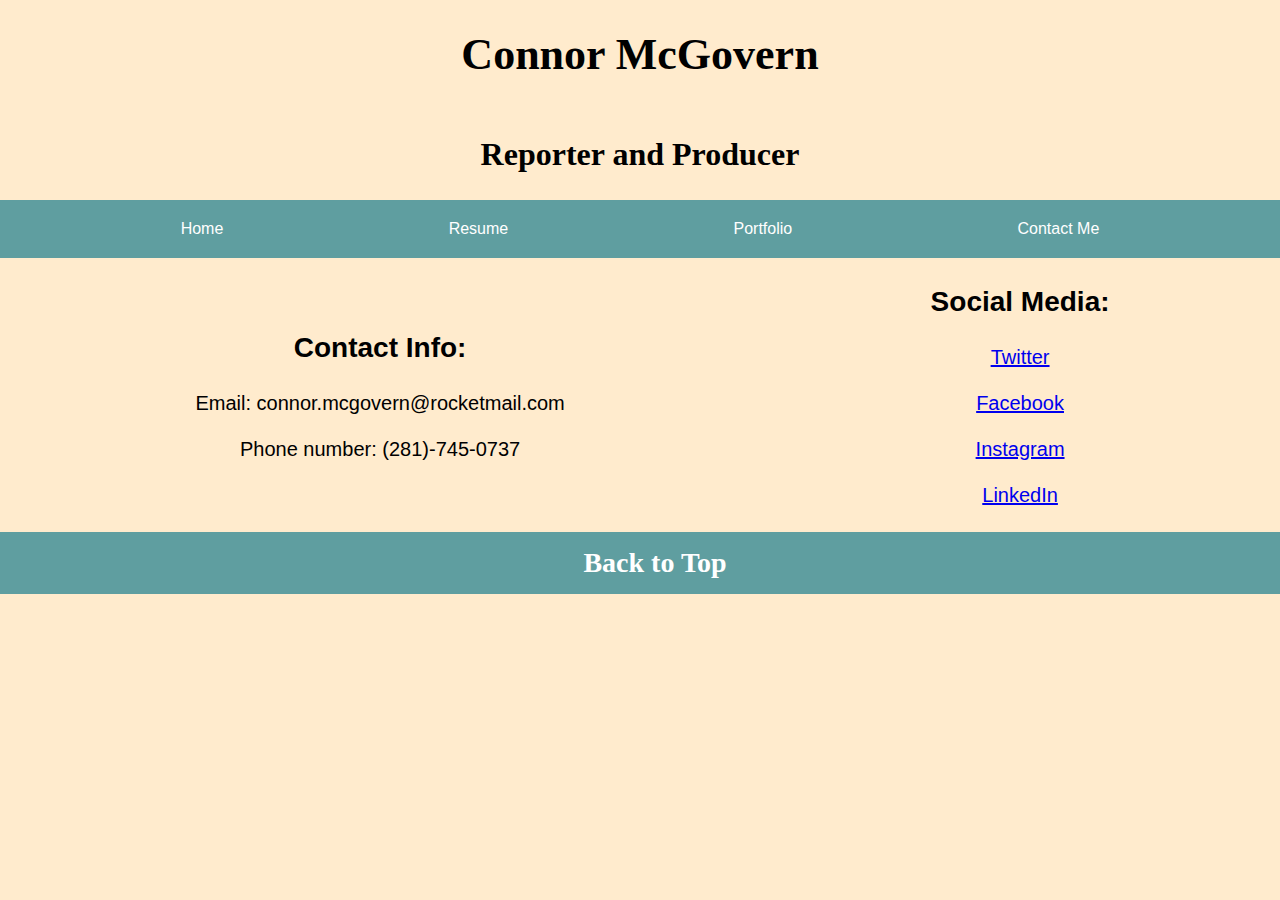
<file: contact.html>
<!DOCTYPE html>
<html lang="en">
<head>
  <title>Contact | Connor McGovern's Portfolio</title>
  <meta charset="utf-8">
  <meta name="description" content="Connor McGovern Portfolio">
  <meta name="author" content="Connor McGovern">
  <meta name="keywords" content="connor mcgovern, portfolio, audio, journalism, writer, editor, producer">
  <link rel="preconnect" href="https://fonts.googleapis.com">
  <link rel="preconnect" href="https://fonts.gstatic.com" crossorigin>
  <link href="https://fonts.googleapis.com/css2?family=Roboto&display=swap" rel="stylesheet">
  <link href="https://fonts.googleapis.com/css2?family=Roboto+Slab:wght@100;200;400;500;600;700;800;900&display=swap" rel="stylesheet">
  <link rel="stylesheet" href="styles.css">
</head>

<body>
  <section id="topofpage">
  <h1 id="title">Connor McGovern</h1>
  <h2 id="description">Reporter and Producer</h2>
</section>

<nav>
  <ul id="menu">
  <li><a id="active" href="index.html">Home</a></li>
  <li><a href="resume.html">Resume</a></li>
  <li><a href="portfolio.html">Portfolio</a></li>
  <li><a href="contact.html">Contact Me</a></li>
  </ul>
</nav>

<main>

<section class="sect1">
       <section class="sect2">
       <h3 class="head3">Contact Info:</h3>
       <ul id="contact">
         <li>Email: connor.mcgovern@rocketmail.com</li>
         <br>
         <li>Phone number: (281)-745-0737</li>
       </ul>
     </section>

     <section class="sect1">
            <section class="sect2">
            <h3 class="head3">Social Media:</h3>
            <ul id="contact">
              <li><a href="https://twitter.com/ConnorDMcGovern" target="_blank">Twitter</a></li>
              <br>
              <li><a href="https://www.facebook.com/connor.mcgovern.5439" target="_blank">Facebook</a></li>
              <br>
              <li><a href="https://www.instagram.com/_connor.mcgovern/" target="_blank">Instagram</a></li>
              <br>
              <li><a href="https://www.linkedin.com/in/connor-mcgovern-3b4081196/" target="_blank">LinkedIn</a></li>
            </ul>
          </section>

   </main>
 <footer>
   <a href="#title">Back to Top</a>
 </footer>
 </body>
</file>
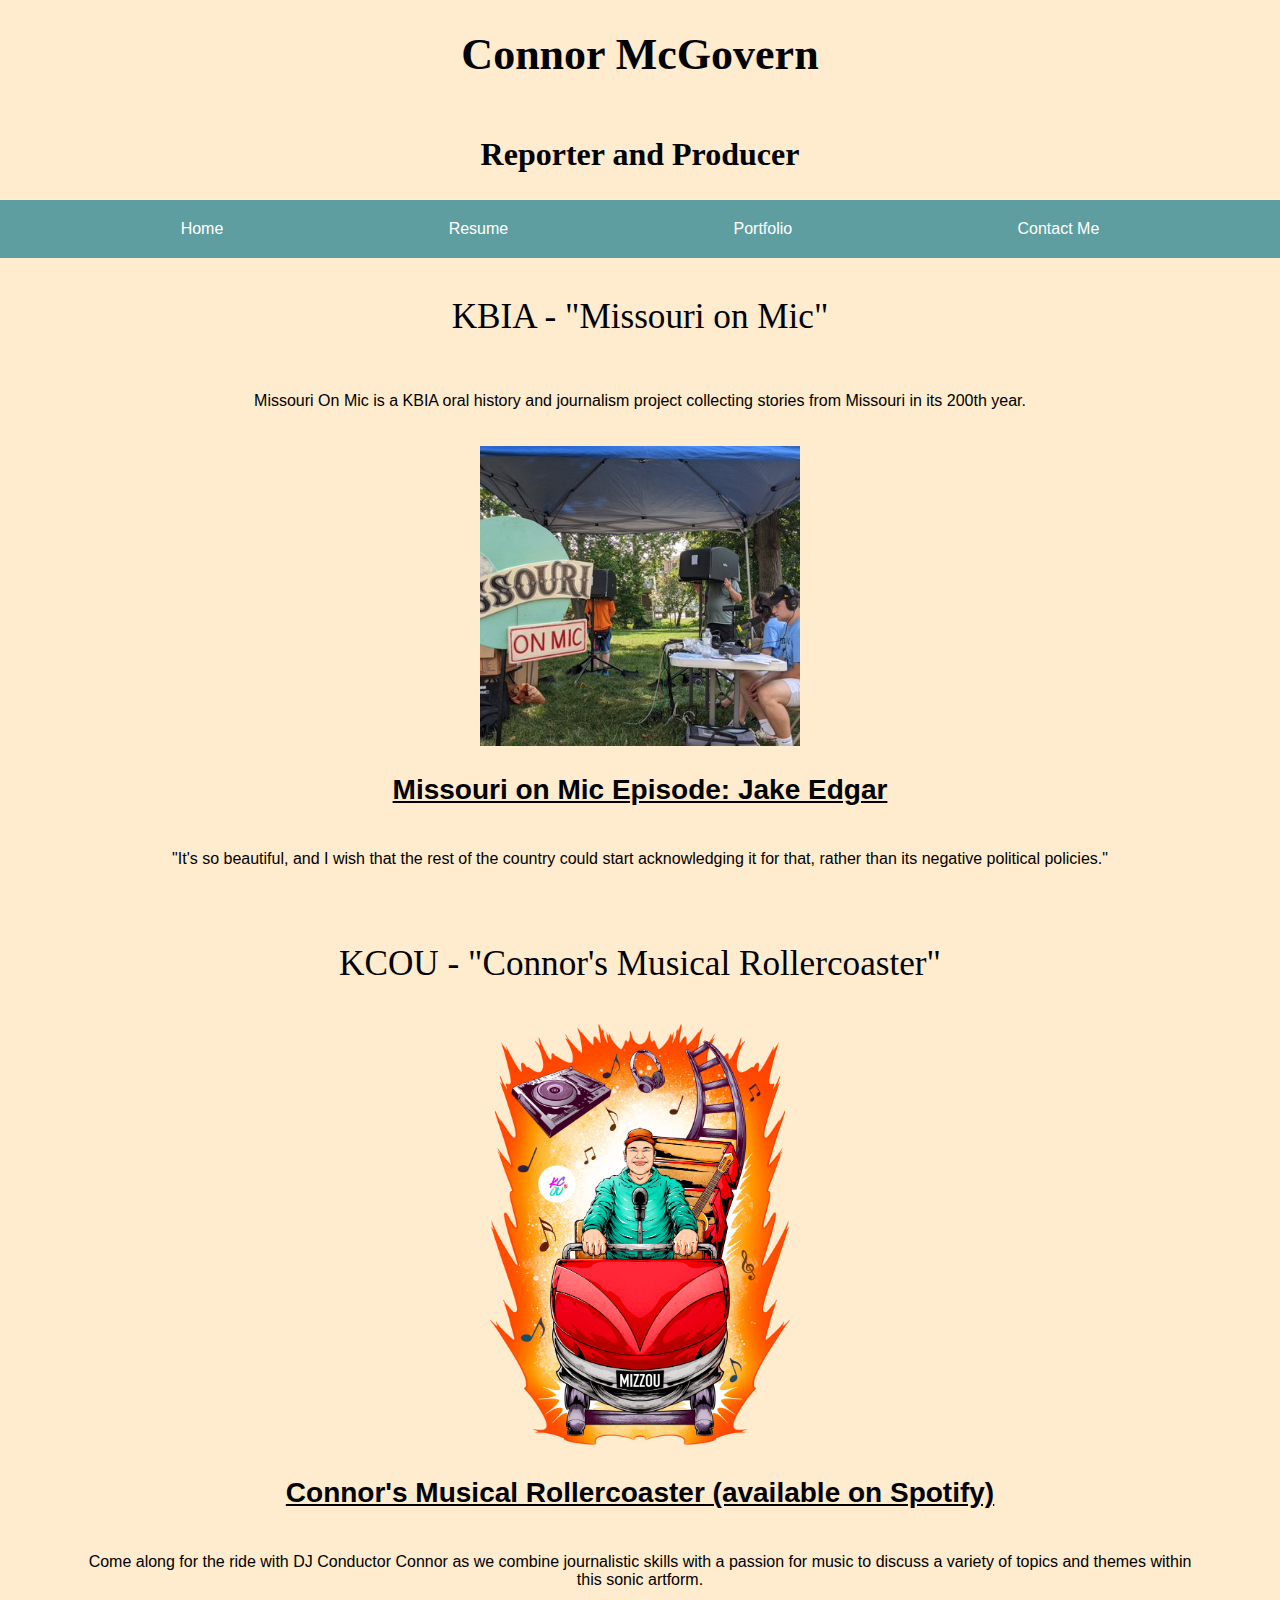
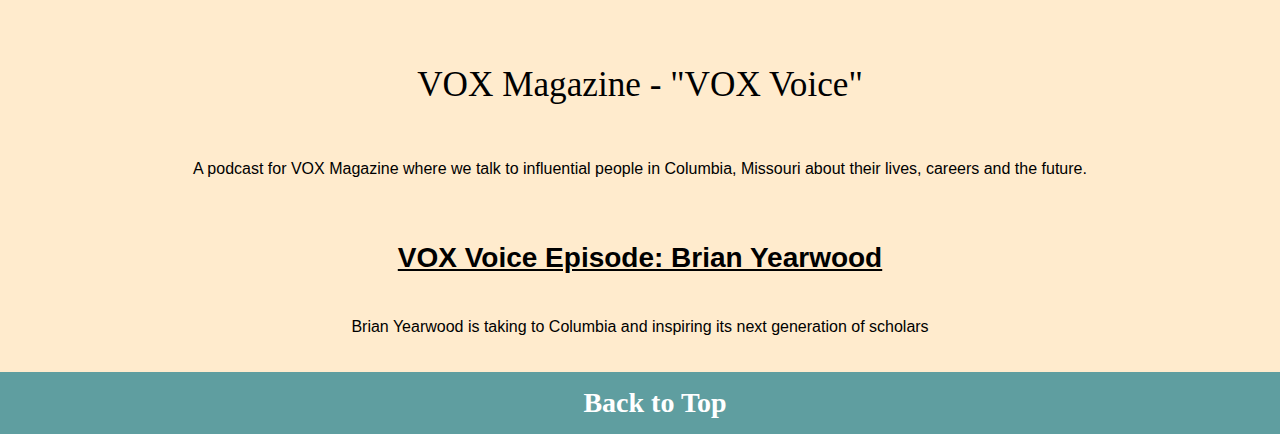
<file: portfolio.html>
<!DOCTYPE html>
<html lang="en">
<head>
    <title>Portfolio | Connor McGovern's Portfolio</title>
  <meta charset="utf-8">
  <meta name="description" content="Connor McGovern Portfolio">
  <meta name="author" content="Connor McGovern">
  <meta name="keywords" content="connor mcgovern, portfolio, audio, journalism, writer, editor, producer">
  <link rel="preconnect" href="https://fonts.googleapis.com">
  <link rel="preconnect" href="https://fonts.gstatic.com" crossorigin>
  <link href="https://fonts.googleapis.com/css2?family=Roboto&display=swap" rel="stylesheet">
  <link href="https://fonts.googleapis.com/css2?family=Roboto+Slab:wght@100;200;400;500;600;700;800;900&display=swap" rel="stylesheet">
  <link rel="stylesheet" href="styles.css">
</head>

<body>
  <section id="topofpage">
  <h1 id="title">Connor McGovern</h1>
  <h2 id="description">Reporter and Producer</h2>
</section>

<nav>
  <ul id="menu">
  <li><a id="active" href="index.html">Home</a></li>
  <li><a href="resume.html">Resume</a></li>
  <li><a href="portfolio.html">Portfolio</a></li>
  <li><a href="contact.html">Contact Me</a></li>
  </ul>
</nav>

<main>
  <section id="content">
<section class="image-text">
<h2 class="head2">KBIA - "Missouri on Mic"</h2>
<p class="dek">Missouri On Mic is a KBIA oral history and journalism project collecting stories from Missouri in its 200th year.</p>
<img src="MissouriOnMic.jfif" alt="To the right, Connor McGovern sits down at a table wearing headphones with a microphone in front of him. He is conducting an interview for Missouri on Mic under a tent in Peace Park. To the left, there is a Missouri on Mic sign with two interviewees in the background." class="center">
<h3 class="head3"><a class="article-link" target="_blank" href="https://www.kbia.org/podcast/missouri-on-mic/2021-09-27/missouri-on-mic-jake-edgar.html">Missouri on Mic Episode: Jake Edgar</a></h3>
 <p class="dek">"It's so beautiful, and I wish that the rest of the country could start acknowledging it for that, rather than its negative political policies."</p>
</section>
<section class="image-text">
 <h2 class="head2">KCOU - "Connor's Musical Rollercoaster"</h2>
 <img src="CMR.png" alt="A cartoon of illustration of Connor McGovern sitting in a rollercoaster with a microphone. The rollercoaster is surrounded be fire, music notes, headphones, a guitar, a DJ turntable, and the KCOU logo." class="center">
 <h3 class="head3"><a class="article-link" target="_blank" href="https://open.spotify.com/show/3VlZbqy88PjMx3QidLmLB5?si=b4a33dd7ffdd466a&nd=1.html">Connor's Musical Rollercoaster (available on Spotify)</a></h3>
  <p class="dek">Come along for the ride with DJ Conductor Connor as we combine journalistic skills with a passion for music to discuss a variety of topics and themes within this sonic artform.</p>
</section>
<section class="image-text">
  <h2 class="head2">VOX Magazine - "VOX Voice"</h2>
  <p class="dek">A podcast for VOX Magazine where we talk to influential people in Columbia, Missouri about their lives, careers and the future.</p>
  <h3 class="head3"><a class="article-link" target="_blank" href="https://www.voxmagazine.com/news/people/brian-yearwood-vox-voice/article_03324d50-50d0-11ec-b48e-3fbeb6092df6.html?fbclid=IwAR3E8VCOQPTW8S_OtTPQYr9kGwJsVE7_AYbLdUh-PkKfytEFe0rlQIOMqFo.html">VOX Voice Episode: Brian Yearwood</a></h3>
   <p class="dek">Brian Yearwood is taking to Columbia and inspiring its next generation of scholars</p>
</section>
 </section>
  </main>
  <footer>
    <a href="#title">Back to Top</a>
  </footer>
</body>
</file>
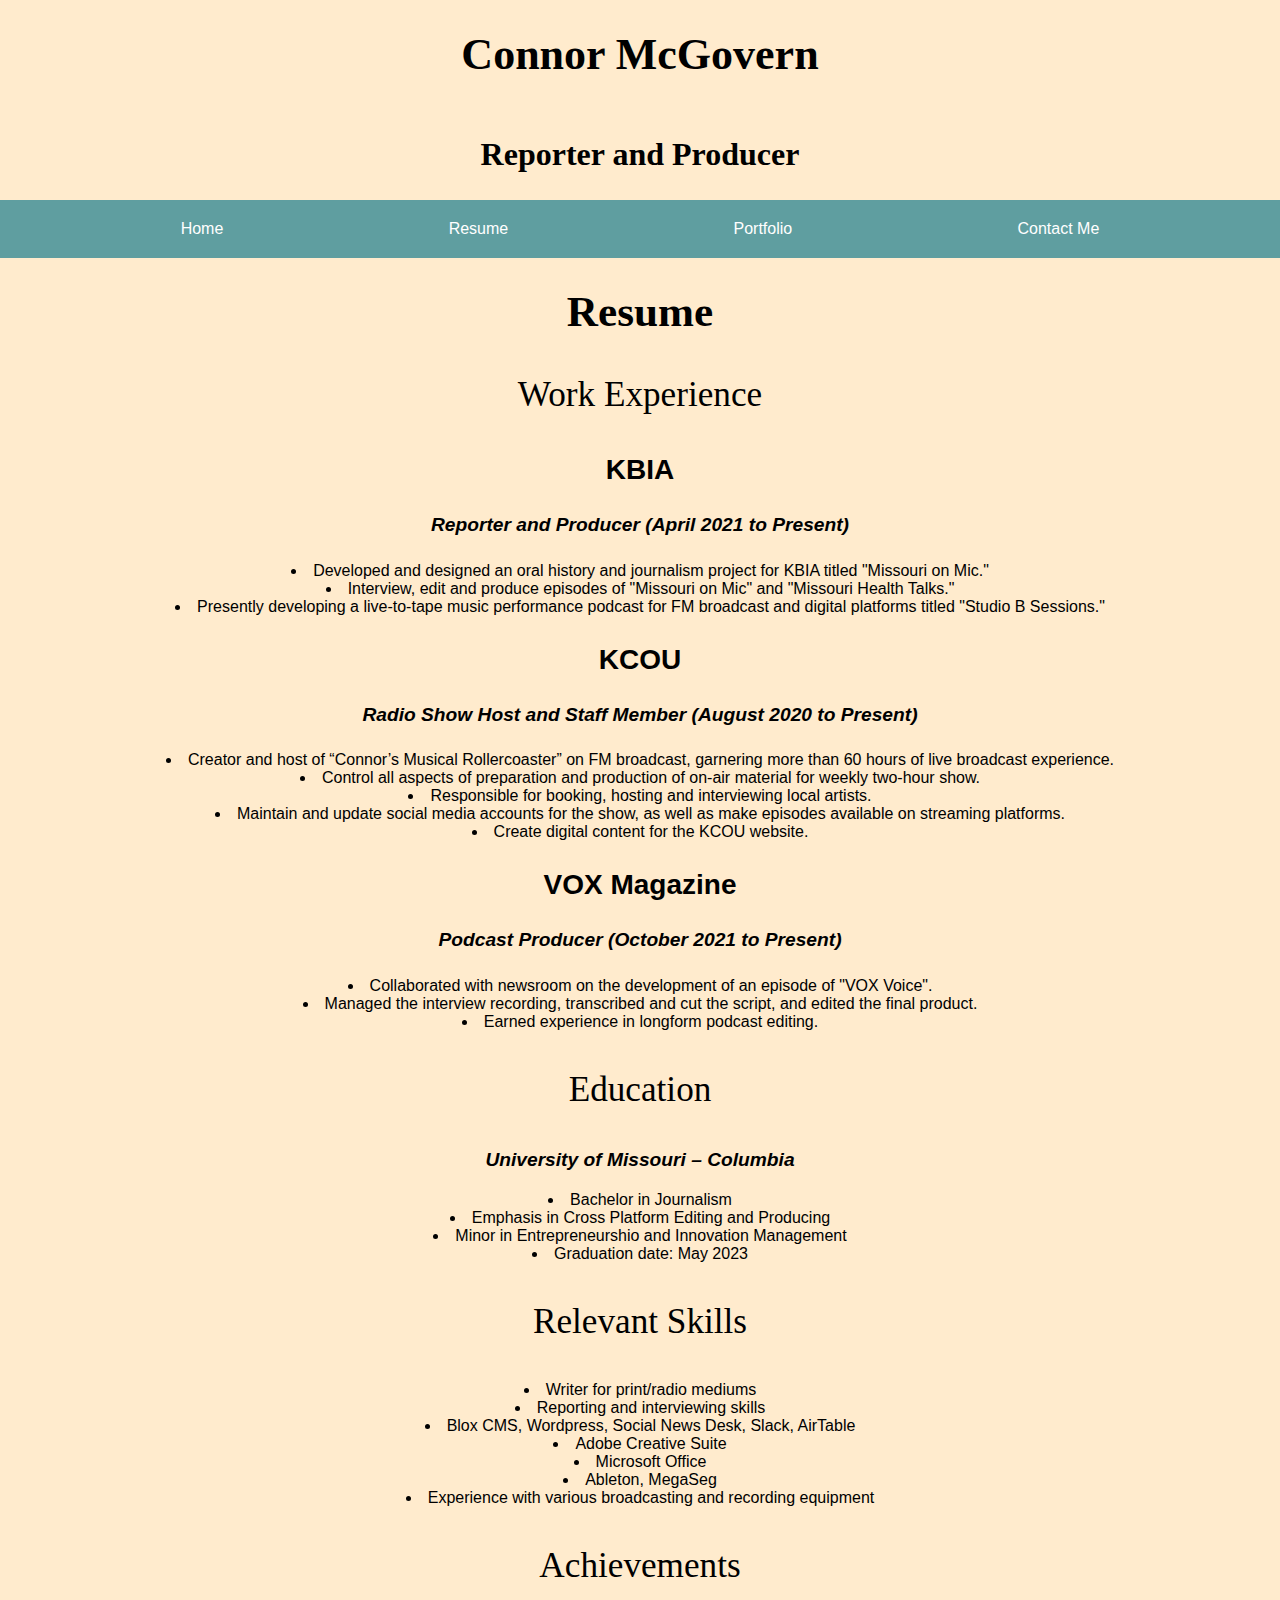
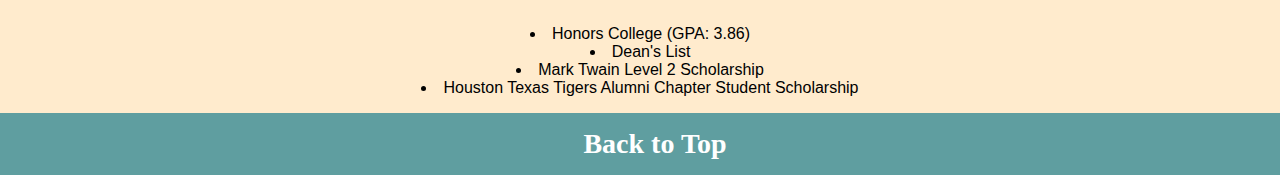
<file: resume.html>
<!DOCTYPE html>
<html lang="en">
<head>
  <title>Resume | Connor McGovern's Portfolio</title>
  <meta charset="utf-8">
  <meta name="description" content="Connor McGovern Portfolio">
  <meta name="author" content="Connor McGovern">
  <meta name="keywords" content="connor mcgovern, portfolio, audio, journalism, writer, editor, producer">
  <link rel="preconnect" href="https://fonts.googleapis.com">
  <link rel="preconnect" href="https://fonts.gstatic.com" crossorigin>
  <link href="https://fonts.googleapis.com/css2?family=Roboto&display=swap" rel="stylesheet">
  <link href="https://fonts.googleapis.com/css2?family=Roboto+Slab:wght@100;200;400;500;600;700;800;900&display=swap" rel="stylesheet">
  <link rel="stylesheet" href="styles.css">
</head>

<body>
  <section id="topofpage">
  <h1 id="title">Connor McGovern</h1>
  <h2 id="description">Reporter and Producer</h2>
</section>

<nav>
  <ul id="menu">
  <li><a id="active" href="index.html">Home</a></li>
  <li><a href="resume.html">Resume</a></li>
  <li><a href="portfolio.html">Portfolio</a></li>
  <li><a href="contact.html">Contact Me</a></li>
  </ul>
</nav>

  <main>
    <section id="content">
    <h1 class="head1">Resume</h1>


<h2 class="head2">Work Experience</h2>
<h3 class="head3">KBIA</h3>

<h4 class="head4">Reporter and Producer (April 2021 to Present)</h4>
<ul class="resumelist">
  <li>Developed and designed an oral history and journalism project for KBIA titled "Missouri on Mic."</li>
  <li>Interview, edit and produce episodes of "Missouri on Mic" and "Missouri Health Talks."</li>
  <li>Presently developing a live-to-tape music performance podcast for FM broadcast and digital platforms titled "Studio B Sessions."</li>
</ul>

<h3 class="head3">KCOU</h3>

<h4 class="head4">Radio Show Host and Staff Member (August 2020 to Present)</h4>
<ul class="resumelist">
  <li>Creator and host of “Connor’s Musical Rollercoaster” on FM broadcast, garnering more than 60 hours of live broadcast experience.</li>
  <li>Control all aspects of preparation and production of on-air material for weekly two-hour show.</li>
  <li>Responsible for booking, hosting and interviewing local artists.</li>
  <li>Maintain and update social media accounts for the show, as well as make episodes available on streaming platforms.</li>
  <li>Create digital content for the KCOU website.</li>
</ul>

<h3 class="head3">VOX Magazine</h3>

<h4 class="head4">Podcast Producer (October 2021 to Present)</h4>
<ul class="resumelist">
  <li>Collaborated with newsroom on the development of an episode of "VOX Voice".</li>
  <li>Managed the interview recording, transcribed and cut the script, and edited the final product.</li>
  <li>Earned experience in longform podcast editing.</li>
</ul>

<h2 class="head2">Education</h2>

<h3 class="head4">University of Missouri – Columbia</h3>
<ul class="resumelist">
  <li>Bachelor in Journalism</li>
  <li>Emphasis in Cross Platform Editing and Producing</li>
  <li>Minor in Entrepreneurshio and Innovation Management</li>
  <li>Graduation date: May 2023</li>
</ul>

<h2 class="head2">Relevant Skills</h2>
<ul class="resumelist">
  <li>Writer for print/radio mediums</li>
  <li>Reporting and interviewing skills</li>
  <li>Blox CMS, Wordpress, Social News Desk, Slack, AirTable</li>
  <li>Adobe Creative Suite</li>
  <li>Microsoft Office</li>
  <li>Ableton, MegaSeg</li>
  <li>Experience with various broadcasting and recording equipment</li>
</ul>

<h2 class="head2">Achievements</h2>
<ul class="resumelist">
  <li>Honors College (GPA: 3.86)</li>
  <li>Dean's List</li>
  <li>Mark Twain Level 2 Scholarship</li>
  <li>Houston Texas Tigers Alumni Chapter Student Scholarship</li>
</ul>

</section>
  </main>
  <footer>
    <a href="#title">Back to Top</a>
  </footer>
</body>
</file>
<file: styles.css>
body {
    margin: 0;
    padding: 0;
    text-align: center;
    font-family: 'Apple Chancery', sans-serif;
    min-height: 100vh;
    background-color: #FFEBCD;
}

section {
  display: flex;
}

section.sect1{
  align-items: center;
  justify-content: space-around;
}

section.sect2{
  flex-direction: column;
  align-items: center;
  justify-content: center;
}

.image-text {
  display: flex;
  flex-direction: column;
}

.image-text img {
  display: block;
  margin: auto;
}


#topofpage {
  background-color: #FFEBCD;
  display: flex;
  flex-direction: column;
  column-gap: 5px;
}

#title {
  font-family: 'Apple Chancery', serif;
  font-size: 2.75em;
}

#description {
  font-family: 'Apple Chancery', serif;
  font-size: 2em;
}

#content {
  display: block;
  margin: 0px;
}


.credit {
  font-size: .8em;
  width: 500px;
  margin: 0 auto;
  text-align: justify;
  padding-top: 10px;
}

.head1 {
  font-family: 'Apple Chancery', serif;
  font-size: 2.7em;
  font-weight: bold;
  color: #000000;
  display: flex;
  justify-content: center;
}

.head2{
  font-family: 'Apple Chancery', serif;
  font-size: 2.2em;
  font-weight: 500;
  color: #000000;
  padding: 10px;
}

.head3 {
  font-size: 1.75em;
  color: #000000;
}

.head3 a {
  color: #000000;
}

.head4 {
  font-size: 1.2em;
  font-style: italic;
  color: #000000;
}

.dek {
  padding-bottom: 20px;
}

.center {
  display: block;
  margin-left: auto;
  margin-right: auto;
  width: 25%;
  min-width: 200px;
  justify-content: center;
}
ul {
  text-align: center;
  list-style-type: disc;
  list-style-position: inside;
  margin-inline-start: 3em;
  margin-inline-end: 3rem;
  padding-inline-start: 0;
}

nav {
  margin: 0px;
  display: block;
  background-color: #5F9EA0;
  width: 100%;
}

nav ul {
  padding: 20px;
  display: flex;
  flex-direction: row;
  justify-content: space-around;
  align-items: center;
  list-style-type: none;
  color: white;
  margin-block-start: 0px;
  margin-block-end: 0px;
}

nav a{
  color: white;
  text-decoration: none;
}

img {
  width: 100%;
  height: auto;
  max-height: 550px;
  max-width: 650px;
  min-height: 300px;
  object-fit: cover;
}

p {
  margin-inline-start: 5em;
  margin-inline-end: 5em;
}

#profile {
  display: flex;
  margin: 35px;
  margin-right: 0px;
  padding-left: 100px;
  justify-content: flex-start;
  width: 400px;
  height: 400px;
}

.intro-text {
    font-size: 1.25em;
    text-align: left;
}

#contact {
  font-size: 1.25em;
  margin: auto;
  padding: 25px;
  padding-top: 0px;
  align-items: center;
  list-style-type: none;
}


#resume {
  object-position: center;
}

footer {
  background-color: #5F9EA0;
  width: 100%;
  padding: 15px;
  text-align: center;
  font-size: 1.75em;
  font-family: 'Apple Chancery', serif;
}

footer a{
  text-decoration: none;
  color: white;
  font-weight: 800;
}

@media (min-width: 620px) {
.image-text {
  /*
  flex-direction: row;
  */
}


}
</file>
